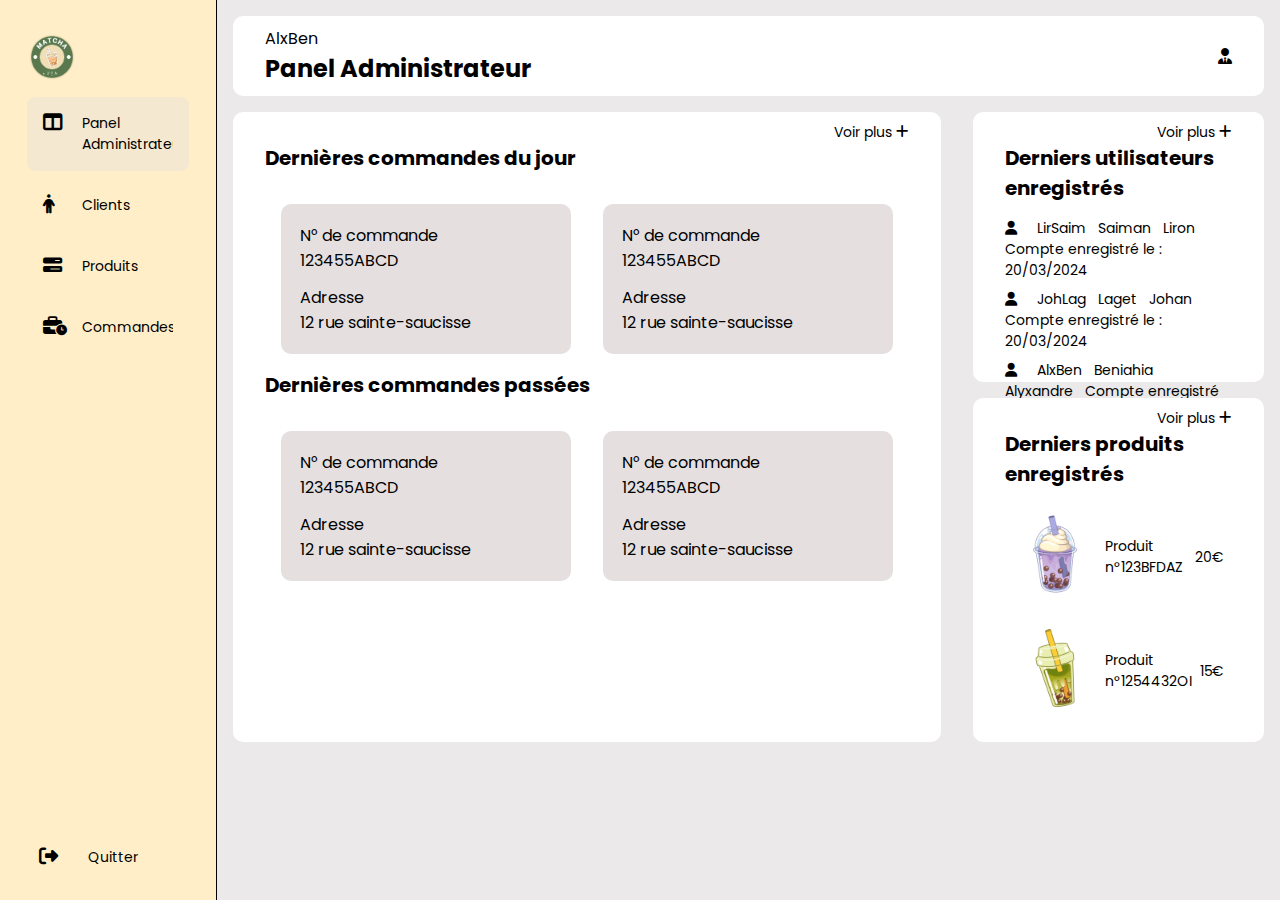
<file: dashboard/index.html>
<!DOCTYPE html>
<html lang="fr">
<head>
    <meta charset="UTF-8">
    <meta name="viewport" content="width=device-width, initial-scale=1.0">
    <link rel="stylesheet" href="index.css">
    <link rel="stylesheet" href="http://cdnjs.cloudflare.com/ajax/libs/font-awesome/6.4.0/css/all.min.css"/>
    <title>Admin</title>
</head>
<body>
    <div class="sidebar">
        <div class="logo--menu">
            <div class="header--logo">
                <img src="../assets/img/logo.png" alt="logo">
            </div>
            <ul class="menu">
                <li class="active">
                    <a href="./index.html">
                        <i class="fa-solid fa-table-columns"></i>
                        <span>Panel Administrateur</span>
                    </a>
                </li>
                <li>
                    <a href="./clients.html">
                        <i class="fa-solid fa-person"></i>
                        <span>Clients</span>
                    </a>
                </li>
                <li>
                    <a href="./produits.html">
                        <i class="fa-solid fa-bars-progress"></i>
                        <span>Produits</span>
                    </a>
                </li>
                <li>
                    <a class="quit" href="./commandes.html">
                        <i class="fa-solid fa-business-time"></i>
                        <span>Commandes</span>
                    </a>
                </li>
            </ul>
        </div>
        <div class="quit--link">
            <a href="../index.html">
                <i class="fa-solid fa-right-from-bracket"></i>
                <span>Quitter</span>
            </a>
        </div>
    </div>
    <div class="main--content">
        <div class="header--wrapper">
            <div class="header--title">
                <span>AlxBen</span>
                <h2>Panel Administrateur</h2>
            </div>
            <div class="admin--info">
                <i class="fa-solid fa-user-tie"></i>
            </div>
        </div>
        <div class="preview">
            <div class="section order--preview">
                <a href="./commandes.html">
                    <span>Voir plus</span>
                    <i class="fa-solid fa-plus"></i>
                </a>
                <div class="order--container">
                    <h3 class="main--title">Dernières commandes du jour</h3>
                    <div class="order--wrapper">
                        <div class="order--card">
                            <div class="card--item">
                                <span class="title">
                                    N° de commande</span>
                                <span class="id--value">
                                    123455ABCD </span>
                            </div>
                            <div class="card--item">
                                <span class="title">
                                    Adresse</span>
                                <span class="location">
                                    12 rue sainte-saucisse</span>
                            </div>
                        </div>
                        <div class="order--card">
                            <div class="card--item">
                                <span class="title">
                                    N° de commande</span>
                                <span class="id--value">
                                    123455ABCD </span>
                            </div>
                            <div class="card--item">
                                <span class="title">
                                    Adresse</span>
                                <span class="location">
                                    12 rue sainte-saucisse</span>
                            </div>
                        </div>
                    </div>
                </div>
                <div class="order--container">
                    <h3 class="main--title">Dernières commandes passées</h3>
                    <div class="order--wrapper">
                        <div class="order--card">
                            <div class="card--item">
                                <span class="title">
                                    N° de commande</span>
                                <span class="id--value">
                                    123455ABCD </span>
                            </div>
                            <div class="card--item">
                                <span class="title">
                                    Adresse</span>
                                <span class="location">
                                    12 rue sainte-saucisse</span>
                            </div>
                        </div>
                        <div class="order--card">
                            <div class="card--item">
                                <span class="title">
                                    N° de commande</span>
                                <span class="id--value">
                                    123455ABCD </span>
                            </div>
                            <div class="card--item">
                                <span class="title">
                                    Adresse</span>
                                <span class="location">
                                    12 rue sainte-saucisse</span>
                            </div>
                        </div>
                    </div>
                </div>
            </div>
            <div class="customer--product">
                <div class="section customer--preview">
                    <a href="./clients.html">
                        <span>Voir plus</span>
                        <i class="fa-solid fa-plus"></i>
                    </a>
                    <div class="card--container">
                        <h3 class="main--title">Derniers utilisateurs enregistrés</h3>
                        <div class="board customer--board">
                            <ul>
                                <li>
                                    <a href="">
                                        <i class="fa-solid fa-user"></i>
                                        <span>LirSaim</span>
                                        <span>Saiman</span>
                                        <span>Liron</span>
                                        <span>Compte enregistré le :</span>
                                        <span>20/03/2024</span>  
                                    </a>
                                </li>
                                <li>
                                    <a href="">
                                        <i class="fa-solid fa-user"></i>
                                        <span>JohLag</span>
                                        <span>Laget</span>
                                        <span>Johan</span>
                                        <span>Compte enregistré le :</span>
                                        <span>20/03/2024</span>
                                    </a>
                                </li>
                                <li>
                                    <a href="">
                                        <i class="fa-solid fa-user"></i>
                                        <span>AlxBen</span>
                                        <span>Beniahia</span>
                                        <span>Alyxandre</span>
                                        <span>Compte enregistré le :</span>
                                        <span>20/03/2024</span>
                                    </a>
                                </li>
                            </ul>
                        </div>
                    </div>
                </div>
                <div class="section product--preview">
                    <a href="./produits.html">
                        <span>Voir plus</span>
                        <i class="fa-solid fa-plus"></i>
                    </a>
                    <div class="card--container">
                        <h3 class="main--title">Derniers produits enregistrés</h3>
                        <div class="board product--board">
                            <ul>
                                <li>
                                    <a href="">
                                        <div class="img--wrapper">
                                            <img src="../assets/img/1.png" alt="Tea take away picture">
                                        </div>
                                        <span>Produit n°123BFDAZ</span>
                                        <span>20€</span>
                                    </a>
                                </li>
                                <li>
                                    <a href="">
                                        <div class="img--wrapper">
                                            <img src="../assets/img/2.png" alt="Tea take away picture">
                                        </div>
                                        <span>Produit n°1254432OI</span>  
                                        <span>15€</span>  
                                    </a>
                                </li>
                            </ul>
                        </div>
                    </div>
                </div>
            </div>
        </div>
    </div>
</body>
</html>
</file>
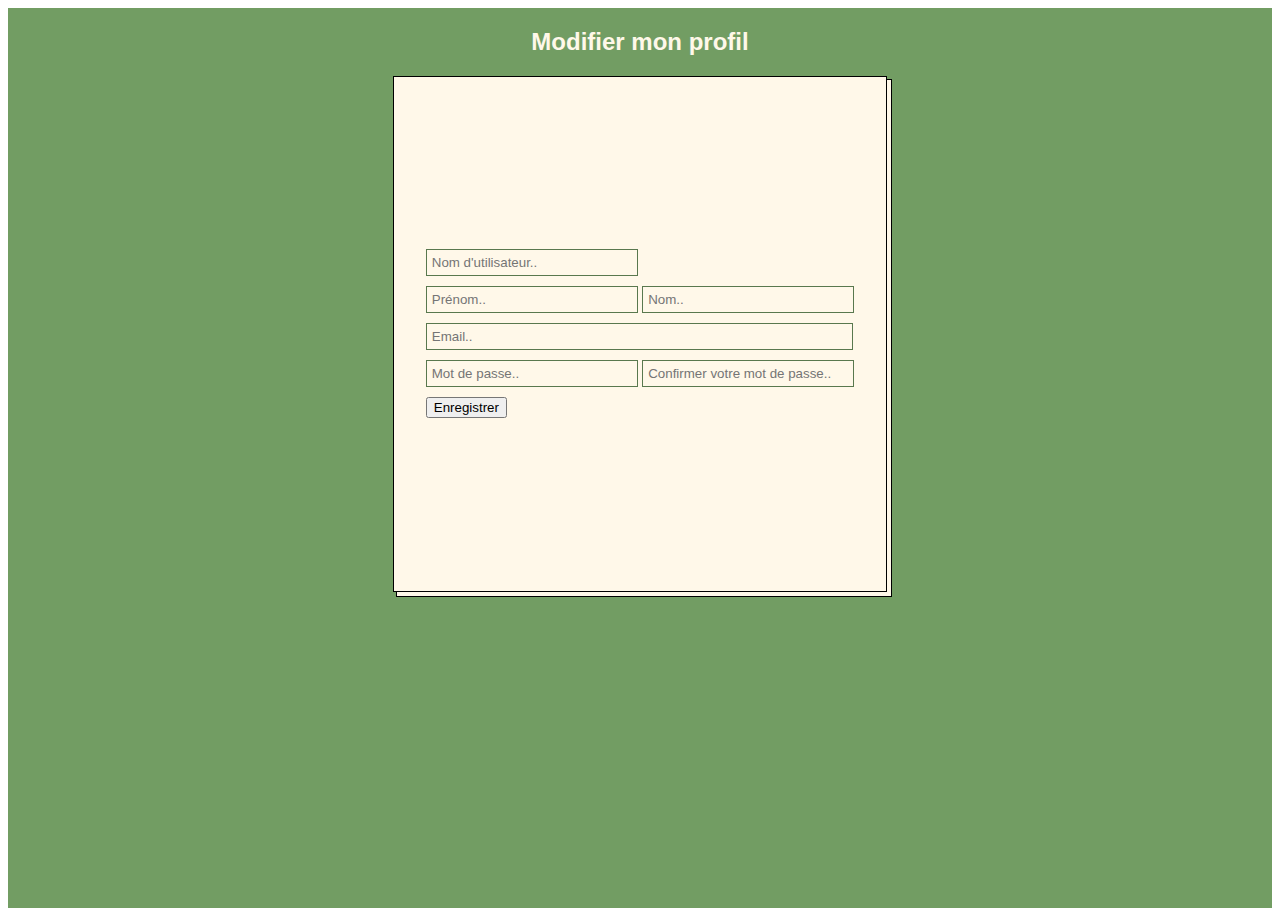
<file: profil.html>
<!DOCTYPE html>
<html lang="fr">
<head>
    <meta charset="UTF-8">
    <meta name="viewport" content="width=device-width, initial-scale=1.0">
    <link rel="stylesheet" href="matcha2.css">
    <title>Matcha Tea</title>
</head>
<body>
    <header>

    </header>
    <nav class="nav">
        
    </nav>
    <main class="main">
        <section class="section section__profil">
            <div class="container form__container form__profil_container">
                <h2 class="section__title">Modifier mon profil</h2>
                <form action="" class="form">
                    <input class="form__input" type="text" name="username" id="" placeholder="Nom d'utilisateur..">
                    <div class="name__inputs">
                        <input class="form__input" type="text" name="fname" id="" placeholder="Prénom..">
                        <input class="form__input" type="text" name="lname" id="" placeholder="Nom..">
                    </div>
                    <input class="form__input email__input email__input_profil" type="email" name="email" id="" placeholder="Email..">
                    <div class="name__inputs">
                        <input class="form__input" type="password" name="password" placeholder="Mot de passe..">
                        <input class="form__input" type="password" name="confirm password" id="" placeholder="Confirmer votre mot de passe..">
                    </div>
                    <button class="button">Enregistrer</button>
                </form>
            </div>
        </section>
    </main>
    <footer>

    </footer>
</body>
</html>
</file>
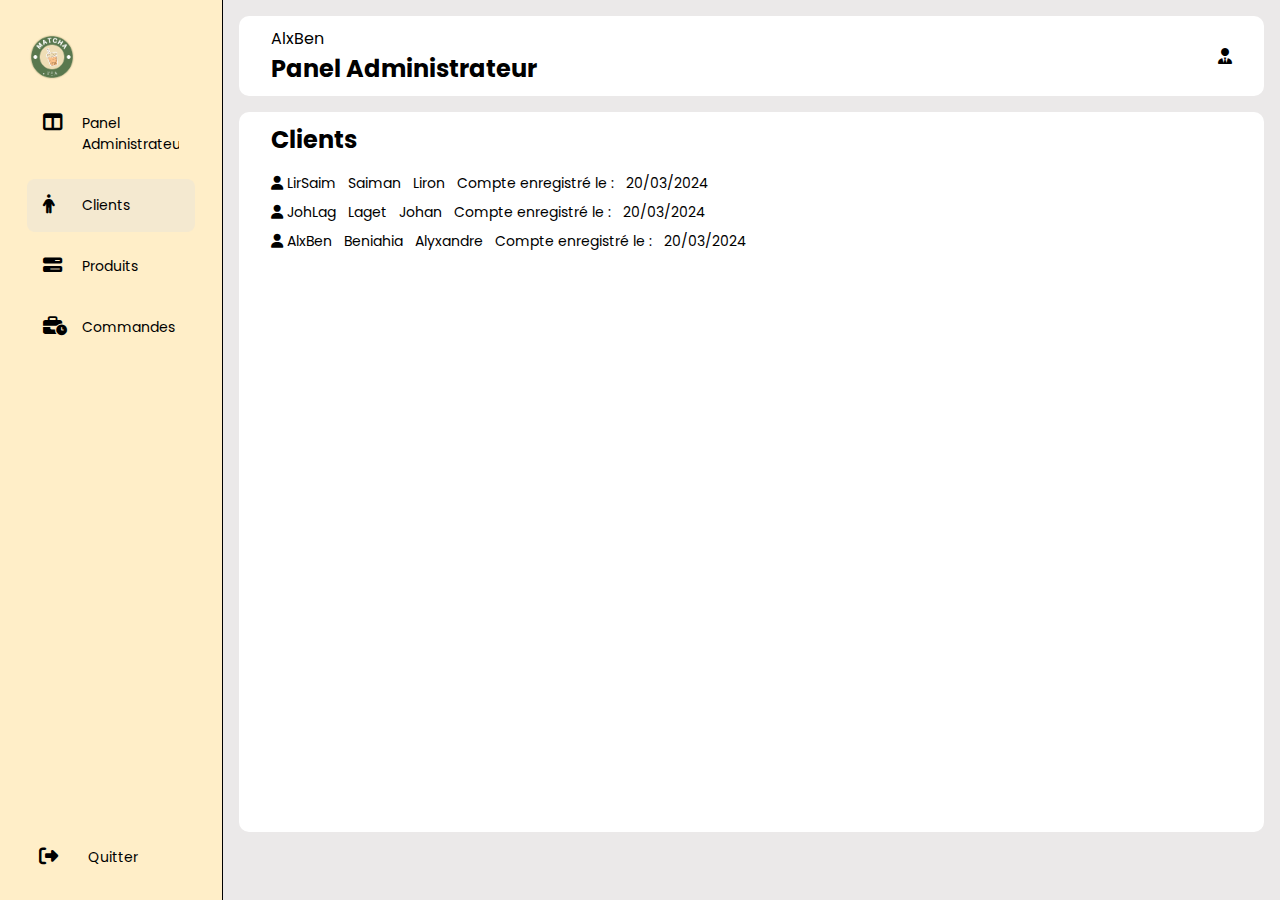
<file: dashboard/clients.html>
<!DOCTYPE html>
<html lang="fr">

<head>
    <meta charset="UTF-8">
    <meta name="viewport" content="width=device-width, initial-scale=1.0">
    <link rel="stylesheet" href="clients.css">
    <link rel="stylesheet" href="index.css">
    <link rel="stylesheet" href="http://cdnjs.cloudflare.com/ajax/libs/font-awesome/6.4.0/css/all.min.css" />
    <title>Admin</title>
</head>

<body>
    <div class="sidebar">
        <div class="logo--menu">
            <div class="header--logo">
                <img src="../assets/img/logo.png" alt="logo">
            </div>
            <ul class="menu">
                <li>
                    <a href="./index.html">
                        <i class="fa-solid fa-table-columns"></i>
                        <span>Panel Administrateur</span>
                    </a>
                </li>
                <li class="active">
                    <a href="./clients.html">
                        <i class="fa-solid fa-person"></i>
                        <span>Clients</span>
                    </a>
                </li>
                <li>
                    <a href="./produits.html">
                        <i class="fa-solid fa-bars-progress"></i>
                        <span>Produits</span>
                    </a>
                </li>
                <li>
                    <a href="./commandes.html">
                        <i class="fa-solid fa-business-time"></i>
                        <span>Commandes</span>
                    </a>
                </li>
            </ul>
        </div>
        <div class="quit--link">
            <a href="../index.html">
                <i class="fa-solid fa-right-from-bracket"></i>
                <span>Quitter</span>
            </a>
        </div>
    </div>
    <div class="main--content">
        <div class="header--wrapper">
            <div class="title">
                <span>AlxBen</span>
                <h2>Panel Administrateur</h2>
            </div>
            <div class="admin--info">
                <i class="fa-solid fa-user-tie"></i>
            </div>
        </div>
        <div class="section">
            <h2 class="title">Clients</h2>
            <div class="board">
                <ul>
                    <li>
                        <a href="">
                            <i class="fa-solid fa-user"></i>
                            <span>LirSaim</span>
                            <span>Saiman</span>
                            <span>Liron</span>
                            <span>Compte enregistré le :</span>
                            <span>20/03/2024</span>
                        </a>
                    </li>
                    <li>
                        <a href="">
                            <i class="fa-solid fa-user"></i>
                            <span>JohLag</span>
                            <span>Laget</span>
                            <span>Johan</span>
                            <span>Compte enregistré le :</span>
                            <span>20/03/2024</span>
                        </a>
                    </li>
                    <li>
                        <a href="">
                            <i class="fa-solid fa-user"></i>
                            <span>AlxBen</span>
                            <span>Beniahia</span>
                            <span>Alyxandre</span>
                            <span>Compte enregistré le :</span>
                            <span>20/03/2024</span>
                        </a>
                    </li>
                </ul>
            </div>
        </div>
    </div>
</body>

</html>
</file>
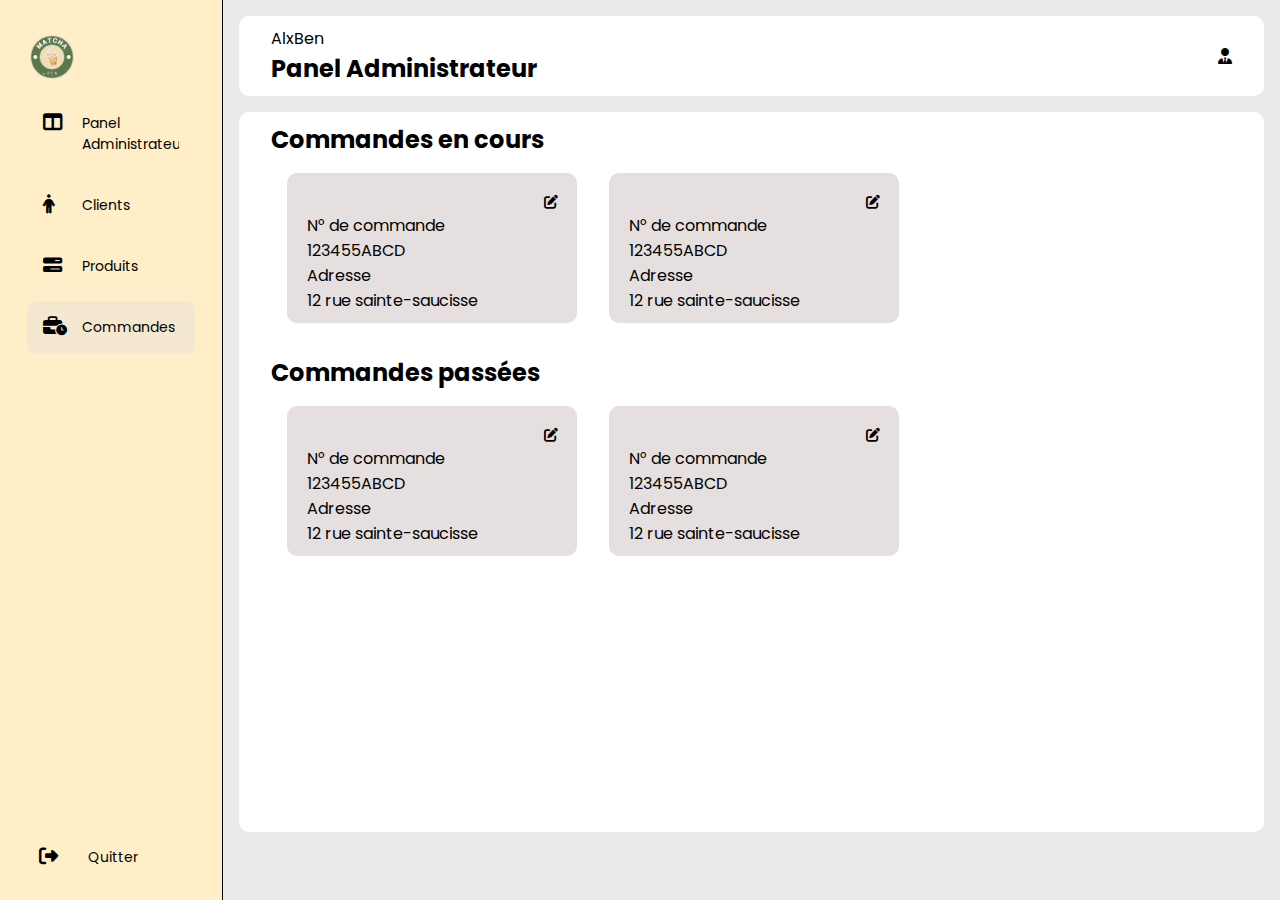
<file: dashboard/commandes.html>
<!DOCTYPE html>
<html lang="fr">

<head>
    <meta charset="UTF-8">
    <meta name="viewport" content="width=device-width, initial-scale=1.0">
    <link rel="stylesheet" href="commandes.css">
    <link rel="stylesheet" href="index.css">
    <link rel="stylesheet" href="http://cdnjs.cloudflare.com/ajax/libs/font-awesome/6.4.0/css/all.min.css" />
    <title>Admin</title>
</head>

<body>
    <div class="sidebar">
        <div class="logo--menu">
            <div class="header--logo">
                <img src="../assets/img/logo.png" alt="logo">
            </div>
            <ul class="menu">
                <li>
                    <a href="./index.html">
                        <i class="fa-solid fa-table-columns"></i>
                        <span>Panel Administrateur</span>
                    </a>
                </li>
                <li>
                    <a href="./clients.html">
                        <i class="fa-solid fa-person"></i>
                        <span>Clients</span>
                    </a>
                </li>
                <li>
                    <a href="./produits.html">
                        <i class="fa-solid fa-bars-progress"></i>
                        <span>Produits</span>
                    </a>
                </li>
                <li class="active">
                    <a class="quit" href="./commandes.html">
                        <i class="fa-solid fa-business-time"></i>
                        <span>Commandes</span>
                    </a>
                </li>
            </ul>
        </div>
        <div class="quit--link">
            <a href="../index.html">
                <i class="fa-solid fa-right-from-bracket"></i>
                <span>Quitter</span>
            </a>
        </div>
    </div>
    <div class="main--content">
        <div class="header--wrapper">
            <div class="title">
                <span>AlxBen</span>
                <h2 class="">Panel Administrateur</h2>
            </div>
            <div class="admin--info">
                <i class="fa-solid fa-user-tie"></i>
            </div>
        </div>
        <div class="section">
            <div class="order--wrapper">
                <h2 class="title">Commandes en cours</h2>
                <div class="card--container">
                    <div class="order--card">
                        <a href="">
                            <i class="fa-solid fa-pen-to-square"></i>
                        </a>
                        <div class="card--item">
                            <span class="title">
                                N° de commande</span>
                            <span class="id--value">
                                123455ABCD </span>
                        </div>
                        <div class="card--item">
                            <span class="title">
                                Adresse</span>
                            <span class="location">
                                12 rue sainte-saucisse</span>
                        </div>
                    </div>
                    <div class="order--card">
                        <a href="">
                            <i class="fa-solid fa-pen-to-square"></i>
                        </a>
                        <div class="card--item">
                            <span class="title">
                                N° de commande</span>
                            <span class="id--value">
                                123455ABCD </span>
                        </div>
                        <div class="card--item">
                            <span class="title">
                                Adresse</span>
                            <span class="location">
                                12 rue sainte-saucisse</span>
                        </div>
                    </div>
                </div>
            </div>
            <div class="order--wrapper">
                <h2 class="title">Commandes passées</h2>
                <div class="card--container">
                    <div class="order--card">
                        <a href="">
                            <i class="fa-solid fa-pen-to-square"></i>
                        </a>
                        <div class="card--item">
                            <span class="title">
                                N° de commande</span>
                            <span class="id--value">
                                123455ABCD </span>
                        </div>
                        <div class="card--item">
                            <span class="title">
                                Adresse</span>
                            <span class="location">
                                12 rue sainte-saucisse</span>
                        </div>
                    </div>
                    <div class="order--card">
                        <a href="">
                            <i class="fa-solid fa-pen-to-square"></i>
                        </a>
                        <div class="card--item">
                            <span class="title">
                                N° de commande</span>
                            <span class="id--value">
                                123455ABCD </span>
                        </div>
                        <div class="card--item">
                            <span class="title">
                                Adresse</span>
                            <span class="location">
                                12 rue sainte-saucisse</span>
                        </div>
                    </div>
                </div>
            </div>
        </div>
    </div>
</body>

</html>
</file>
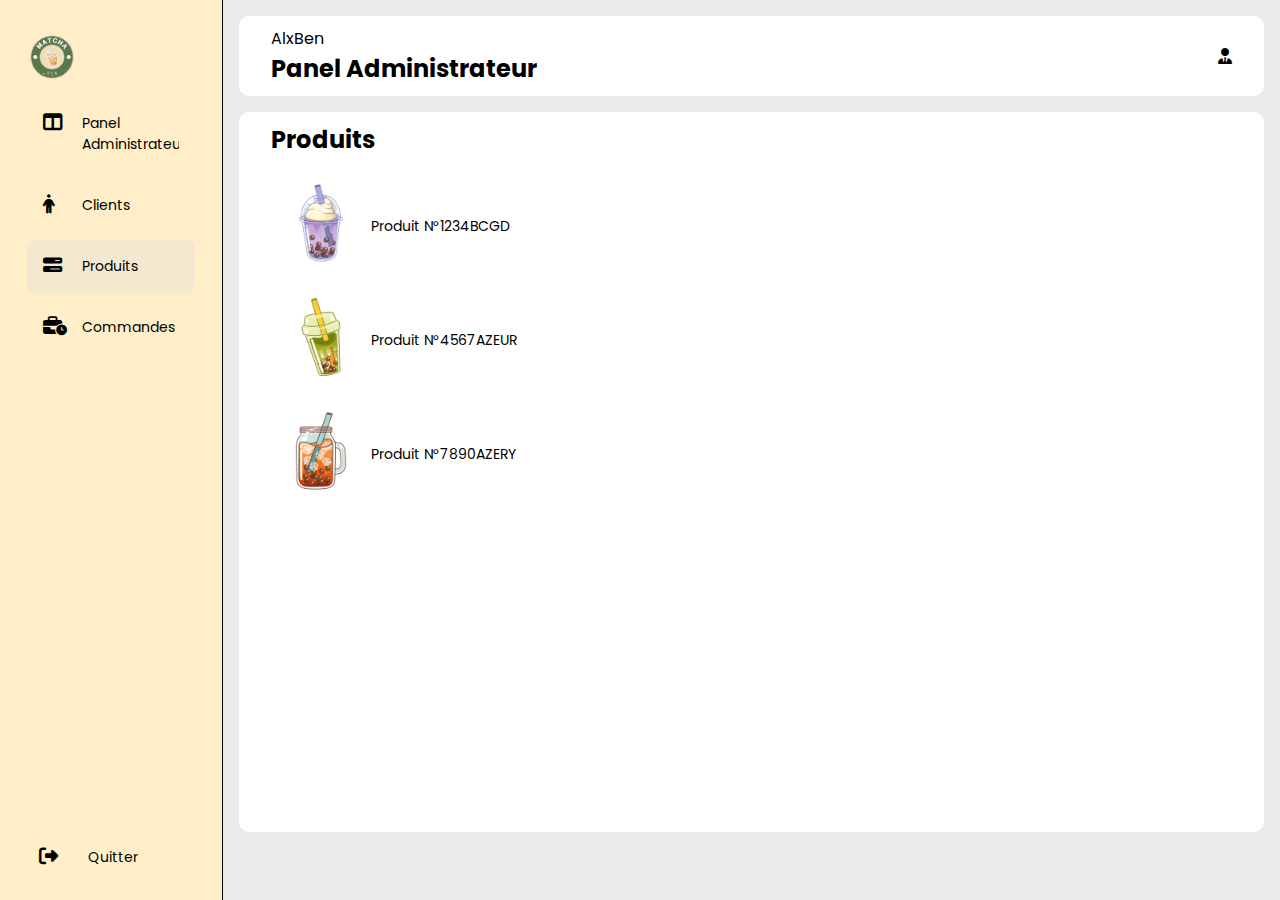
<file: dashboard/produits.html>
<!DOCTYPE html>
<html lang="fr">

<head>
    <meta charset="UTF-8">
    <meta name="viewport" content="width=device-width, initial-scale=1.0">
    <link rel="stylesheet" href="produits.css">
    <link rel="stylesheet" href="index.css">
    <link rel="stylesheet" href="https://cdnjs.cloudflare.com/ajax/libs/font-awesome/6.4.0/css/all.min.css" />
    <title>Admin</title>
</head>

<body>
    <div class="sidebar">
        <div class="logo--menu">
            <div class="header--logo">
                <img src="../assets/img/logo.png" alt="logo">
            </div>
            <ul class="menu">
                <li>
                    <a href="./index.html">
                        <i class="fa-solid fa-table-columns"></i>
                        <span>Panel Administrateur</span>
                    </a>
                </li>
                <li>
                    <a href="./clients.html">
                        <i class="fa-solid fa-person"></i>
                        <span>Clients</span>
                    </a>
                </li>
                <li class="active">
                    <a href="./produits.html">
                        <i class="fa-solid fa-bars-progress"></i>
                        <span>Produits</span>
                    </a>
                </li>
                <li>
                    <a class="quit" href="./commandes.html">
                        <i class="fa-solid fa-business-time"></i>
                        <span>Commandes</span>
                    </a>
                </li>
            </ul>
        </div>
        <div class="quit--link">
            <a href="../index.html">
                <i class="fa-solid fa-right-from-bracket"></i>
                <span>Quitter</span>
            </a>
        </div>
    </div>
    <div class="main--content">
        <div class="header--wrapper">
            <div class="title">
                <span>AlxBen</span>
                <h2>Panel Administrateur</h2>
            </div>
            <div class="admin--info">
                <i class="fa-solid fa-user-tie"></i>
            </div>
        </div>
        <div class="section">
            <h2 class="title">Produits</h2>
            <div class="board">
                <ul>
                    <li>
                        <a href="">
                            <div class="img--wrapper">
                                <img src="../assets/img/1.png" alt="">
                            </div>
                            <span>Produit N°1234BCGD</span>
                        </a>
                    </li>
                    <li>
                        <a href="">
                            <div class="img--wrapper">
                                <img src="../assets/img/2.png" alt="">
                            </div>
                            <span>Produit N°4567AZEUR</span>
                        </a>
                    </li>
                    <li>
                        <a href="">
                            <div class="img--wrapper">
                                <img src="../assets/img/3.png" alt="">
                            </div>
                            <span>Produit N°7890AZERY</span>
                        </a>
                    </li>
                </ul>
            </div>
        </div>
    </div>
</body>

</html>
</file>
<file: dashboard/index.css>
@import url("https://fonts.googleapis.com/css2?family=Poppins:wght@400;600&display=swap");

* {
  margin: 0;
  padding: 0;
  border: none;
  outline: none;
  box-sizing: border-box;
  font-family: "Poppins", sans-serif;
}

a {
  color: #000000;
}

body {
  display: flex;
}

/* *** Sidebar Section *** */
.sidebar {
  display: flex;
  flex-direction: column;
  justify-content: space-between;
  position: sticky;
  top: 0;
  left: 0;
  bottom: 0;
  width: 115px;
  height: 100vh;
  padding: 0 1.7rem;
  color: #262626;
  overflow: hidden;
  transition: all O.5s linear;
  border-right: 1px solid black;
  background: #ffeec8;
}

.sidebar:hover {
  width: 260px;
  transition: 0.5s;
}

.header--logo {
  padding-top: 32px;
}

.header--logo img {
  width: 50px;
}

.menu {
  position: relative;
  list-style: none;
  padding: 0;
}

.menu li {
  padding: 1rem;
  margin: 8px 0;
  border-radius: 8px;
  transition: all 0.5s ease-in-out;
}

.menu li:hover,
.active {
  background: #e0e0e058;
}

.menu a {
  color: #000000;
  font-size: 14px;
  text-decoration: none;
  display: grid;
  grid-template-columns: 20px 1fr;
  gap: 1.2rem;
}

.menu a span {
  overflow: hidden;
}

.menu a i {
  font-size: 1.2rem;
  margin-right: 2px;
}

.quit--link a {
  color: #000000;
  font-size: 14px;
  text-decoration: none;
  display: grid;
  grid-template-columns: 20px 1fr;
  gap: 1.2rem;
  padding-bottom: 32px;
  padding-left: 12px;
}
.quit--link a span {
  overflow: hidden;
  margin-left: 10px;
}
.quit--link a i {
  margin-right: 2px;
  font-size: 1.2rem;
}

/* ***Main section!!! *** */
.main--content {
  position: relative;
  background: #ebe9e9;
  width: 100%;
  padding: 1rem;
  display: flex;
  flex-direction: column;
}

.preview {
  display: grid;
  grid-template-columns: repeat(2, 1fr);
  gap: 2rem;
}

.header--wrapper {
  display: flex;
  justify-content: space-between;
  align-items: center;
  flex-wrap: wrap;
  background: #fff;
  border-radius: 10px;
  padding: 10px 2rem;
  margin-bottom: 1rem;
}

.header--title {
  color: #000000;
}

.admin--info {
  display: flex;
  align-items: center;
  gap: 1;
}

/* *** Card container *** */
.section {
  display: flex;
  flex-direction: column;
  width: 100%;
  background: #fff;
  border-radius: 10px;
  padding: 10px 2rem;
}

.customer--board ul li a:hover {
  background: #e0e0e058;
}

.section a {
  align-self: flex-end;
  text-decoration: none;
  font-size: 14px;
}
.customer--product {
  width: 100%;
  display: flex;
  flex-direction: column;
}

.order--wrapper {
  display: flex;
  justify-content: flex-start;
}

.main--title {
  color: #000000;
  padding-bottom: 15px;
  font-size: 20px;
}

.order--card {
  background: rgb(229, 223, 223);
  border-radius: 10px;
  margin: 16px;
  padding: 1.2rem;
  width: 290px;
  height: 150px;
  display: flex;
  flex-direction: column;
  justify-content: space-between;
  transition: all 0.5s ease-in-out;
}



.order--card:hover {
  transform: translateY(-5px);
}

.card--item {
  display: flex;
  flex-direction: column;
}

.customer--preview {
  height: 30vh;
  width: 100%;
  margin-bottom: 1rem;
  margin-right: 0;
}

.board ul {
  list-style: none;
}

.board ul li {
  display: flex;
  align-items: center;
  margin-bottom: 0.5rem;
}

.board ul li span {
  margin-right: 0.5rem;
}
.customer--board ul li i {
  margin-right: 1rem;
}
.product--board ul li a {
  display: flex;
  align-items: center;
}
.product--board ul li a:hover {
  background: #e0e0e058;
}
.img--wrapper img {
  width: 100px;
  object-fit: contain;
}
</file>
<file: matcha2.css>
@import url('https://fonts.googleapis.com/css2?family=Lobster&display=swap');
:root {
  --white-color: #fff8e9;
  --black-color: #000000;
  --green-color: #729d63;
  --green-dark-color: #59784e;
  --orange-color: #f8ad3c;

  --body-font: "Poppins", sans-serif;
  --title-font: "Protest Riot", sans-serif;
  --logo-font: "lobster", cursive;
}

body{
  font-family: var(--body-font);
  color: var(--white-color);
}

header h1{
    font-family: var(--logo-font);
}

.section__team {
  height: 100vh;
  background-color: var(--green-color);
}
.section__contact {
  background-color: var(--green-color);
  height: 100vh;
  display: flex;
  justify-content: center;
}
.section__order{
  background-color: var(--green-color);
  height: 100vh;
  display: flex;
  flex-direction: column;
  align-items: center;
}
.section__past-order{
  background-color: var(--green-color);
  height: 100vh;
  display: flex;
  flex-direction: column;
  align-items: center;
}
.section__container {
  display: flex;
  flex-direction: column;
  text-align: center;
}

.form {
  background-color: var(--white-color);
  height: 50vh;
  display: flex;
  align-items: center;
  justify-content: center;
  padding: 2rem;
  border: 1px solid var(--black-color);
  box-shadow: var(--white-color) 4px 4px 0 0, var(--black-color) 4px 4px 0 1px;
  flex-direction: column;
  align-items: flex-start;
}

.select__container {
  margin-bottom: 10px;
}

.ui__select_default {
  outline: none;
  background: transparent;
  border: none;
  font-family: inherit;
  line-height: inherit;
  font-size: inherit;
}

.ui__select {
  color: var(--black-color);
  border: 1px solid #59784e;
  padding: 5px;
  width: 150px;
}

.ui__select option {
  color: var(--black-color);
}

.form__input {
  background-color: transparent;
  color: var(--black-color);
  border: 1px solid #59784e;
  padding: 5px;
  width: 200px;
  margin-bottom: 10px;
}

.email__input {
  width: 500px;
  padding: 5px;
}

.message__input {
  width: 500px;
  height: 100px;
}

.team__gallery {
  margin-top: 32px;
  display: flex;
}

.img__wrap {
  width: 350px;
  height: 250px;
  margin: 8px;
}

.team__img img {
  width: 100%;
  height: 100%;
  object-fit: cover;
}

.section__profil{
  background-color: var(--green-color);
  height: 100vh;
}

.form__profil_container{
  display: flex;
  flex-direction: column ;
  justify-content: center;
  align-items: center;
}

.email__input_profil {
  width: 415px;
}
.order__container{
  background-color: var(--white-color);
  color: var(--black-color);
  width: 80%;
  align-self: center;
}
.order__card{
  display: flex;
  flex-direction: column;
}
.order__card-item{
  display: flex;
  align-items: center;
}
</file>
<file: dashboard/clients.css>
@import url("https://fonts.googleapis.com/css2?family=Poppins:wght@400;600&display=swap");

* {
    margin: 0;
    padding: 0;
    border: none;
    outline: none;
    box-sizing: border-box;
    font-family: "Poppins", sans-serif;
}

body {
    display: flex;
}
.sidebar {
    display: flex;
    flex-direction: column;
    justify-content: space-between;
    position: sticky;
    top: 0;
    left: 0;
    bottom: 0;
    width: 115px;
    height: 100vh;
    padding: 0 1.7rem;
    color: #fff;
    overflow: hidden;
    transition: all O.5s linear;
    background: rgba(113, 99, 186, 255);
}

.sidebar:hover {
    width: 260px;
    transition: 0.5s;
}

.header--logo {
    padding-top: 32px;
}

.header--logo img {
    width: 50px;

}

.menu {
    position: relative;
    list-style: none;
    padding: 0;
}

.menu li{
    padding: 1rem;
    margin: 8px 0;
    border-radius: 8px;
    transition: all 0.5s ease-in-out;
}

.menu li:hover,
.active {
    background: #e0e0e058;
}

.menu a {
    color: #fff;
    font-size: 14px;
    text-decoration: none;
    display: grid;
    grid-template-columns: 20px 1fr;
    gap: 1.2rem;
}

.menu a span {
    overflow: hidden;
}

.menu a i {
    font-size: 1.2rem;
    margin-right: 2px;
}

.quit--link a {
    color: #fff;
    font-size: 14px;
    text-decoration: none;
    display: grid;
    grid-template-columns: 20px 1fr;
    gap: 1.2rem;
    padding-bottom: 32px;
    padding-left: 12px;
    
}
.quit--link a span {
    overflow: hidden;
    margin-left: 10px;
}
.quit--link a i {
    margin-right: 2px;
    font-size: 1.2rem;
}



/* ***Main content*** */
.main--content {
    position: relative;
    background: #ebe9e9;
    width: 100%;
    padding: 1rem;
    display: flex;
    flex-direction: column;
}
.title {
    color: black;
}

.header--wrapper {
    display: flex;
    justify-content: space-between;
    align-items: center;
    flex-wrap: wrap;
    background: #fff;
    border-radius: 10px;
    padding: 10px 2rem;
    margin-bottom: 1rem;
}

.section {
    display: flex;
    flex-direction: column;
    width: 100%;
    height: 80vh;
    background: #fff;
    border-radius: 10px;
    padding: 10px 2rem;
}

.section h2 {
    margin-bottom: 1rem;
}
.board ul {
    list-style: none;
}
.board ul li {
    margin-bottom: 0.5rem;
}

.board ul li a{
    color: black;
    text-decoration: none;
}

.board ul li a:hover{
    background: #e0e0e058;
}
</file>
<file: dashboard/commandes.css>
@import url("https://fonts.googleapis.com/css2?family=Poppins:wght@400;600&display=swap");

* {
    margin: 0;
    padding: 0;
    border: none;
    outline: none;
    box-sizing: border-box;
    font-family: "Poppins", sans-serif;
}

body {
    display: flex;
}

.sidebar {
    display: flex;
    flex-direction: column;
    justify-content: space-between;
    position: sticky;
    top: 0;
    left: 0;
    bottom: 0;
    width: 115px;
    height: 100vh;
    padding: 0 1.7rem;
    color: #fff;
    overflow: hidden;
    transition: all O.5s linear;
    background: rgba(113, 99, 186, 255);
}

.sidebar:hover {
    width: 260px;
    transition: 0.5s;
}

.header--logo {
    padding-top: 32px;
}

.header--logo img {
    width: 50px;

}

.menu {
    position: relative;
    list-style: none;
    padding: 0;
}

.menu li{
    padding: 1rem;
    margin: 8px 0;
    border-radius: 8px;
    transition: all 0.5s ease-in-out;
}

.menu li:hover,
.active {
    background: #e0e0e058;
}

.menu a {
    color: #fff;
    font-size: 14px;
    text-decoration: none;
    display: grid;
    grid-template-columns: 20px 1fr;
    gap: 1.2rem;
}

.menu a span {
    overflow: hidden;
}

.menu a i {
    font-size: 1.2rem;
    margin-right: 2px;
}

.quit--link a {
    color: #fff;
    font-size: 14px;
    text-decoration: none;
    display: grid;
    grid-template-columns: 20px 1fr;
    gap: 1.2rem;
    padding-bottom: 32px;
    padding-left: 12px;
    
}
.quit--link a span {
    overflow: hidden;
    margin-left: 10px;
}
.quit--link a i {
    margin-right: 2px;
    font-size: 1.2rem;
}


/* *** Main content *** */
.main--content {
    position: relative;
    background: #ebe9e9;
    width: 100%;
    padding: 1rem;
    display: flex;
    flex-direction: column;
}

.header--wrapper {
    display: flex;
    justify-content: space-between;
    align-items: center;
    flex-wrap: wrap;
    background: #fff;
    border-radius: 10px;
    padding: 10px 2rem;
    margin-bottom: 1rem;
}

.title {
    color: black;
}

.section {
    display: flex;
    flex-direction: column;
    width: 100%;
    height: 80vh;
    background: #fff;
    border-radius: 10px;
    padding: 10px 2rem;
}

.card--container {
    display: flex;
    margin-bottom: 1rem;
}

.order--wrapper {
    display: flex;
    flex-direction: column;
}

.order--card {
    background: rgb(229, 223, 223);
    border-radius: 10px;
    margin: 16px;
    padding: 1.2rem;
    width: 290px;
    height: 150px;
    display: flex;
    flex-direction: column;
    justify-content: space-between;
    transition: all 0.5s ease-in-out; 
}

.order--card:hover {
    transform: translateY(-5px);
}

.order--card a {
    color: black;
    align-self: flex-end;
}
.card--header {
    display: flex;
    justify-content: space-between;
    align-items: center;
    margin-bottom: 20px;
}

.card--item {
    display: flex;
    flex-direction: column;
}
</file>
<file: dashboard/produits.css>
@import url("https://fonts.googleapis.com/css2?family=Poppins:wght@400;600&display=swap");

* {
    margin: 0;
    padding: 0;
    border: none;
    outline: none;
    box-sizing: border-box;
    font-family: "Poppins", sans-serif;
}

body {
    display: flex;
}
.sidebar {
    display: flex;
    flex-direction: column;
    justify-content: space-between;
    position: sticky;
    top: 0;
    left: 0;
    bottom: 0;
    width: 115px;
    height: 100vh;
    padding: 0 1.7rem;
    color: #fff;
    overflow: hidden;
    transition: all O.5s linear;
    background: rgba(113, 99, 186, 255);
}

.sidebar:hover {
    width: 260px;
    transition: 0.5s;
}

.header--logo {
    padding-top: 32px;
}

.header--logo img {
    width: 50px;

}

.menu {
    position: relative;
    list-style: none;
    padding: 0;
}

.menu li{
    padding: 1rem;
    margin: 8px 0;
    border-radius: 8px;
    transition: all 0.5s ease-in-out;
}

.menu li:hover,
.active {
    background: #e0e0e058;
}

.menu a {
    color: #fff;
    font-size: 14px;
    text-decoration: none;
    display: grid;
    grid-template-columns: 20px 1fr;
    gap: 1.2rem;
}

.menu a span {
    overflow: hidden;
}

.menu a i {
    font-size: 1.2rem;
    margin-right: 2px;
}

.quit--link a {
    color: #fff;
    font-size: 14px;
    text-decoration: none;
    display: grid;
    grid-template-columns: 20px 1fr;
    gap: 1.2rem;
    padding-bottom: 32px;
    padding-left: 12px;
    
}
.quit--link a span {
    overflow: hidden;
    margin-left: 10px;
}
.quit--link a i {
    margin-right: 2px;
    font-size: 1.2rem;
}

/* *** Main content *** */
.main--content {
    position: relative;
    background: #ebe9e9;
    width: 100%;
    padding: 1rem;
    display: flex;
    flex-direction: column;
}

.header--wrapper {
    display: flex;
    justify-content: space-between;
    align-items: center;
    flex-wrap: wrap;
    background: #fff;
    border-radius: 10px;
    padding: 10px 2rem;
    margin-bottom: 1rem;
}

.title {
    color: black;
}

.section {
    display: flex;
    flex-direction: column;
    width: 100%;
    height: 80vh;
    background: #fff;
    border-radius: 10px;
    padding: 10px 2rem;
}

.section h2 {
    margin-bottom: 1rem;
}

.board ul{
    list-style: none;
}

.board ul li {
    margin-bottom: 1rem;
}

.board ul li a {
    display: flex;
    align-items: center;
    text-decoration: none;
    color: black;
}

.board ul li a:hover {
    background: #e0e0e058;
}

.img--wrapper img {
    width: 100px;
    object-fit: contain;
}
</file>
